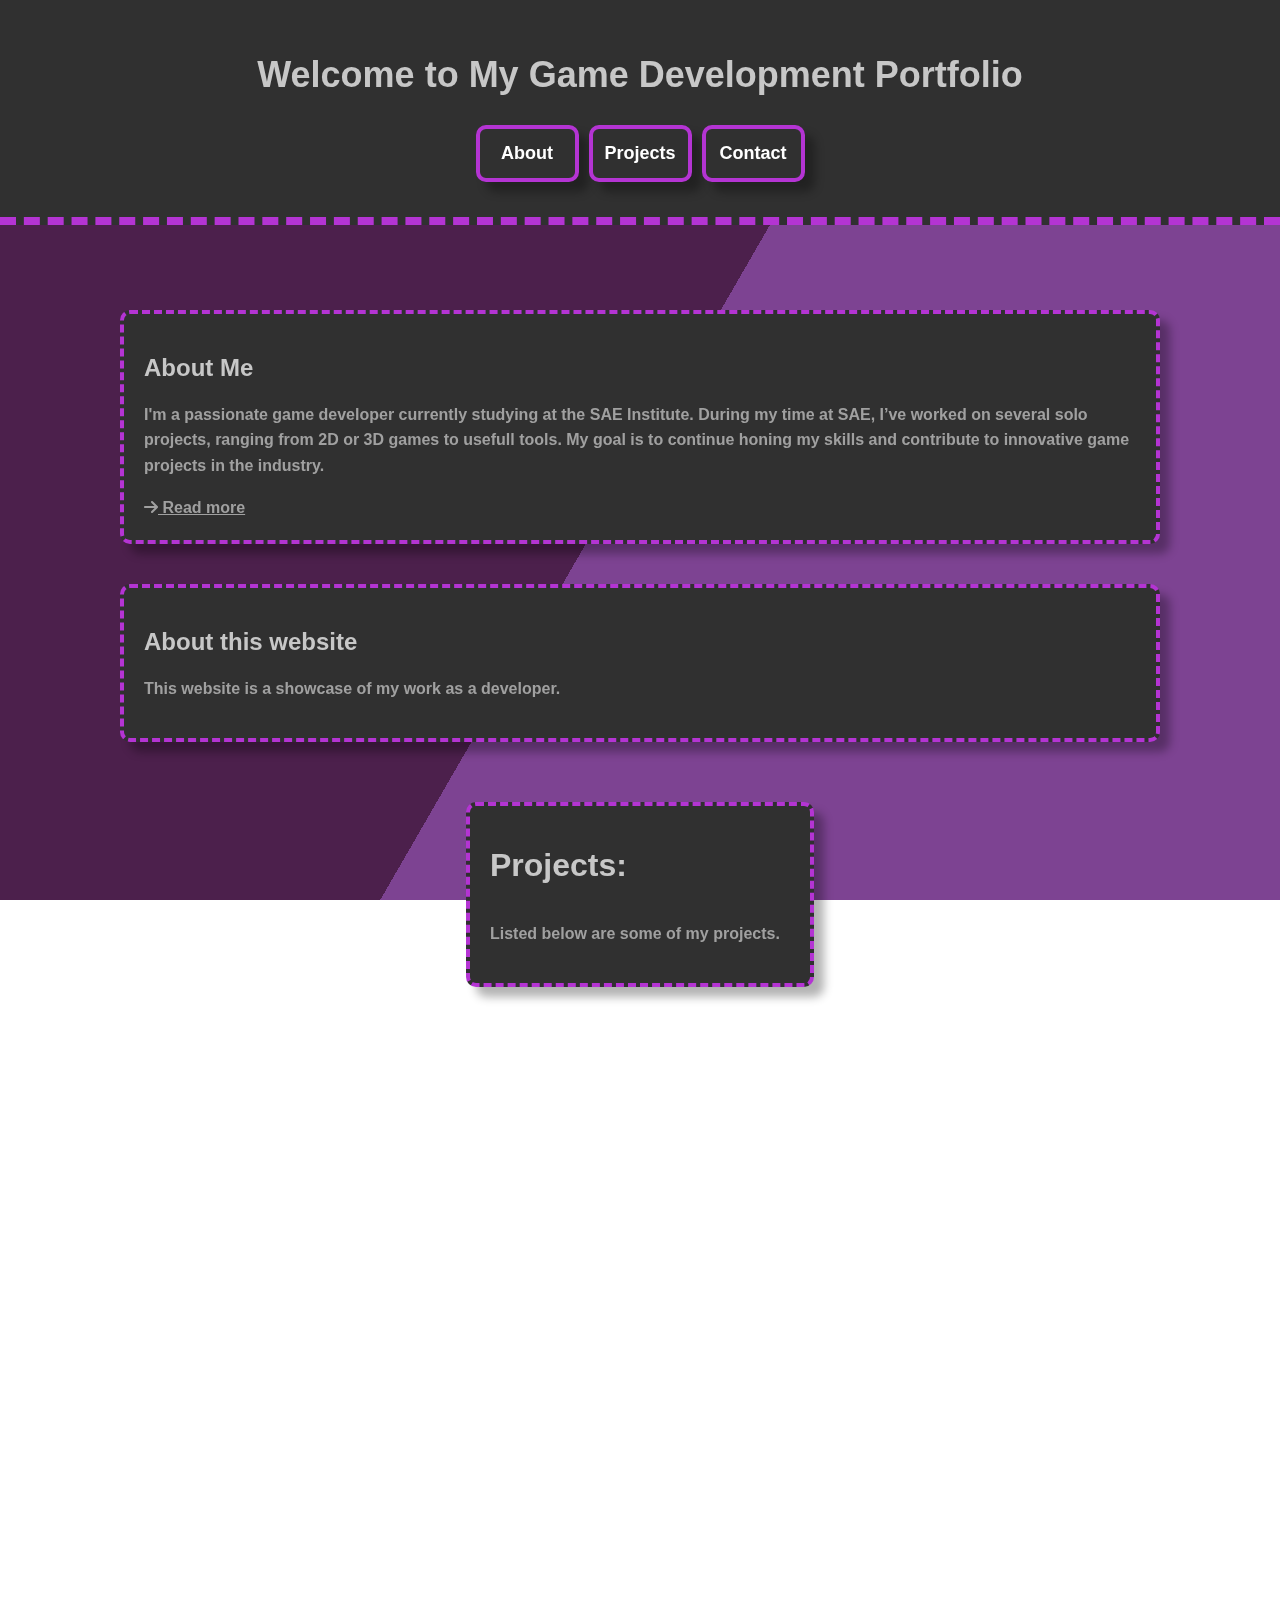
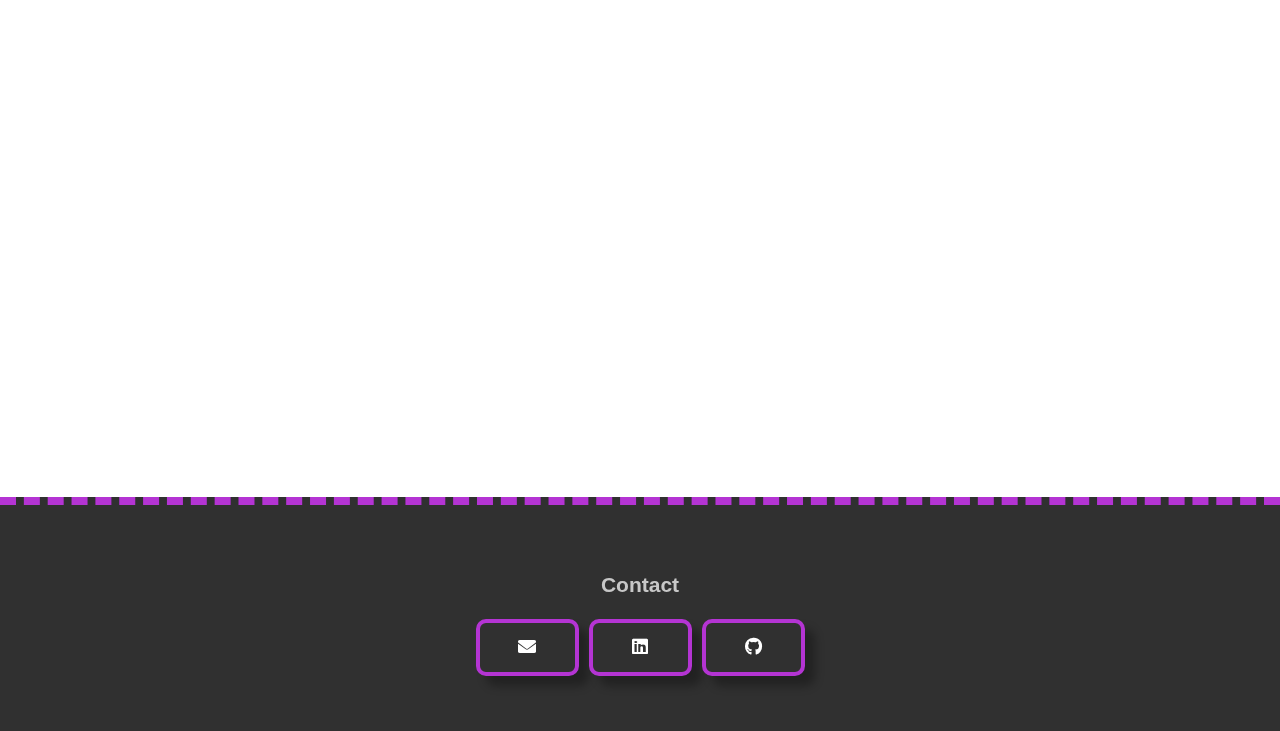
<file: index.html>
<!DOCTYPE html>
<html lang="en">
<script src="script.js"></script>

<div class="bg"></div>
<div class="bg bg2"></div>
<div class="bg bg3"></div>

<body>
    <head>
        <meta charset="UTF-8">
        <meta name="viewport" content="width=device-width, initial-scale=1.0">
        <meta name="description" content="My portfolio showcasing my game development projects.">
        <title>My Game Development Portfolio</title>
        <link rel="stylesheet" href="styles/root-style.css">
        <link rel="stylesheet" href="styles/normal_style.css">
        <link rel="stylesheet" href="styles/project_style.css">
        <link rel="stylesheet" href="styles/interactable_Elements_style.css">
        <link rel="stylesheet" href="https://cdnjs.cloudflare.com/ajax/libs/font-awesome/6.0.0-beta3/css/all.min.css">
        <link rel="stylesheet" href="styles/background.css">
        
        <link rel="stylesheet" href="test.css">
        <style>
            html {
                scroll-behavior: smooth;
            }
        </style>
    </head>
        <main>
            <header>
                <h1>Welcome to My Game Development Portfolio</h1>
                
                <div class="button-container">
                    <a href="#about" class="button-link">About</a>
                    <a href="#projects" class="button-link">Projects</a>
                    <a href="#contact" class="button-link">Contact</a>
                </div>
            </header>

            <section id="about">
                <div class="text-box">
                    <h2>About Me</h2>
                    <p>I'm a passionate game developer currently studying at the SAE Institute.
                    During my time at SAE, I’ve worked on several solo projects, ranging from 2D or 3D games to usefull tools.
                    My goal is to continue honing my skills and contribute to innovative game projects in the industry.</p>
                    <a href="about-me.html"><i class="fa-solid fa-arrow-right"></i> Read more</a>
                </div>
                
                <div class="text-box">
                    <h2>About this website</h2>
                    <p>This website is a showcase of my work as a developer.</a>
                </div>
            </section>

            <div class="project">
                <h1>Projects:</h1>
                <p>Listed below are some of my projects.</p>
            </div>
            
            <section id="projects">
                <div class="project">
                    <h3>This website</h3>
                    <p>Using basic HTML, CSS and Javascript i created this website. Its a page for me to show my work to the world and get people to know me.</p>
                </div>

                <div class="project">
                    <h3>Reaction Game: Simon says (TBA)</h3>
                    <p>This game is being developed using Lua, featuring an simon says like game. 
                        It was built specifically for the PlayData console.</p>
                    
                    <div class="button-container">
                        <a href="https://github.com/LukasRuee/SimonSays" target="_blank" class="button-link"><i class="fa-brands fa-github"></i></a>
                        <!-- Add more button links here if needed -->
                    </div>
                </div>
                
                <div class="project">
                    <h3>Endless Runner: Hot Score</h3>
                    <div class="image-container">
                        <img src="images/hot-score.JPG" alt="Project Image">
                    </div>
                    <p>This game was made for the 29th ScoreJam. Its an endless runner made in Unity with a online leaderboard</p>
                    <div class="button-container">
                        <a href="https://dionysusentertainment.itch.io/hot-score" target="_blank" class="button-link"><i class="fa-brands fa-itch-io"></i></a>
                        <a href="https://github.com/LukasRuee/Hot-Score" target="_blank" class="button-link"><i class="fa-brands fa-github"></i></a>
                    </div>
                </div>
                
                <div class="project">
                    <h3>GitLab Issue tool</h3>
                    <img src="images/issue-tracker.JPG">
                    <p>The tool was made for in unity to provide users a built-in method to document or manage gitlab issues</p>
                    <a href="https://github.com/LukasRuee/GitLabXTension" target="_blank" class="button-link"><i class="fa-brands fa-github"></i></a>
                </div>
            </section>
        </body>
        
    <footer>
        <section id="contact">
            <h2>Contact</h2>
            <div class="button-container">
                <a href="mailto:lukas.rueegsegger@gmx.ch" class="button-link"><i class="fa-solid fa-envelope"></i></a>
                <a href="https://www.linkedin.com/in/lukas-r%C3%BCegsegger/" target="_blank" class="button-link"><i class="fa-brands fa-linkedin"></i></a>
                <a href="https://github.com/LukasRuee" target="_blank" class="button-link"> <i class="fa-brands fa-github"></i></a>
            </div>
        </section>
    </footer>
</main>
</html>
</file>
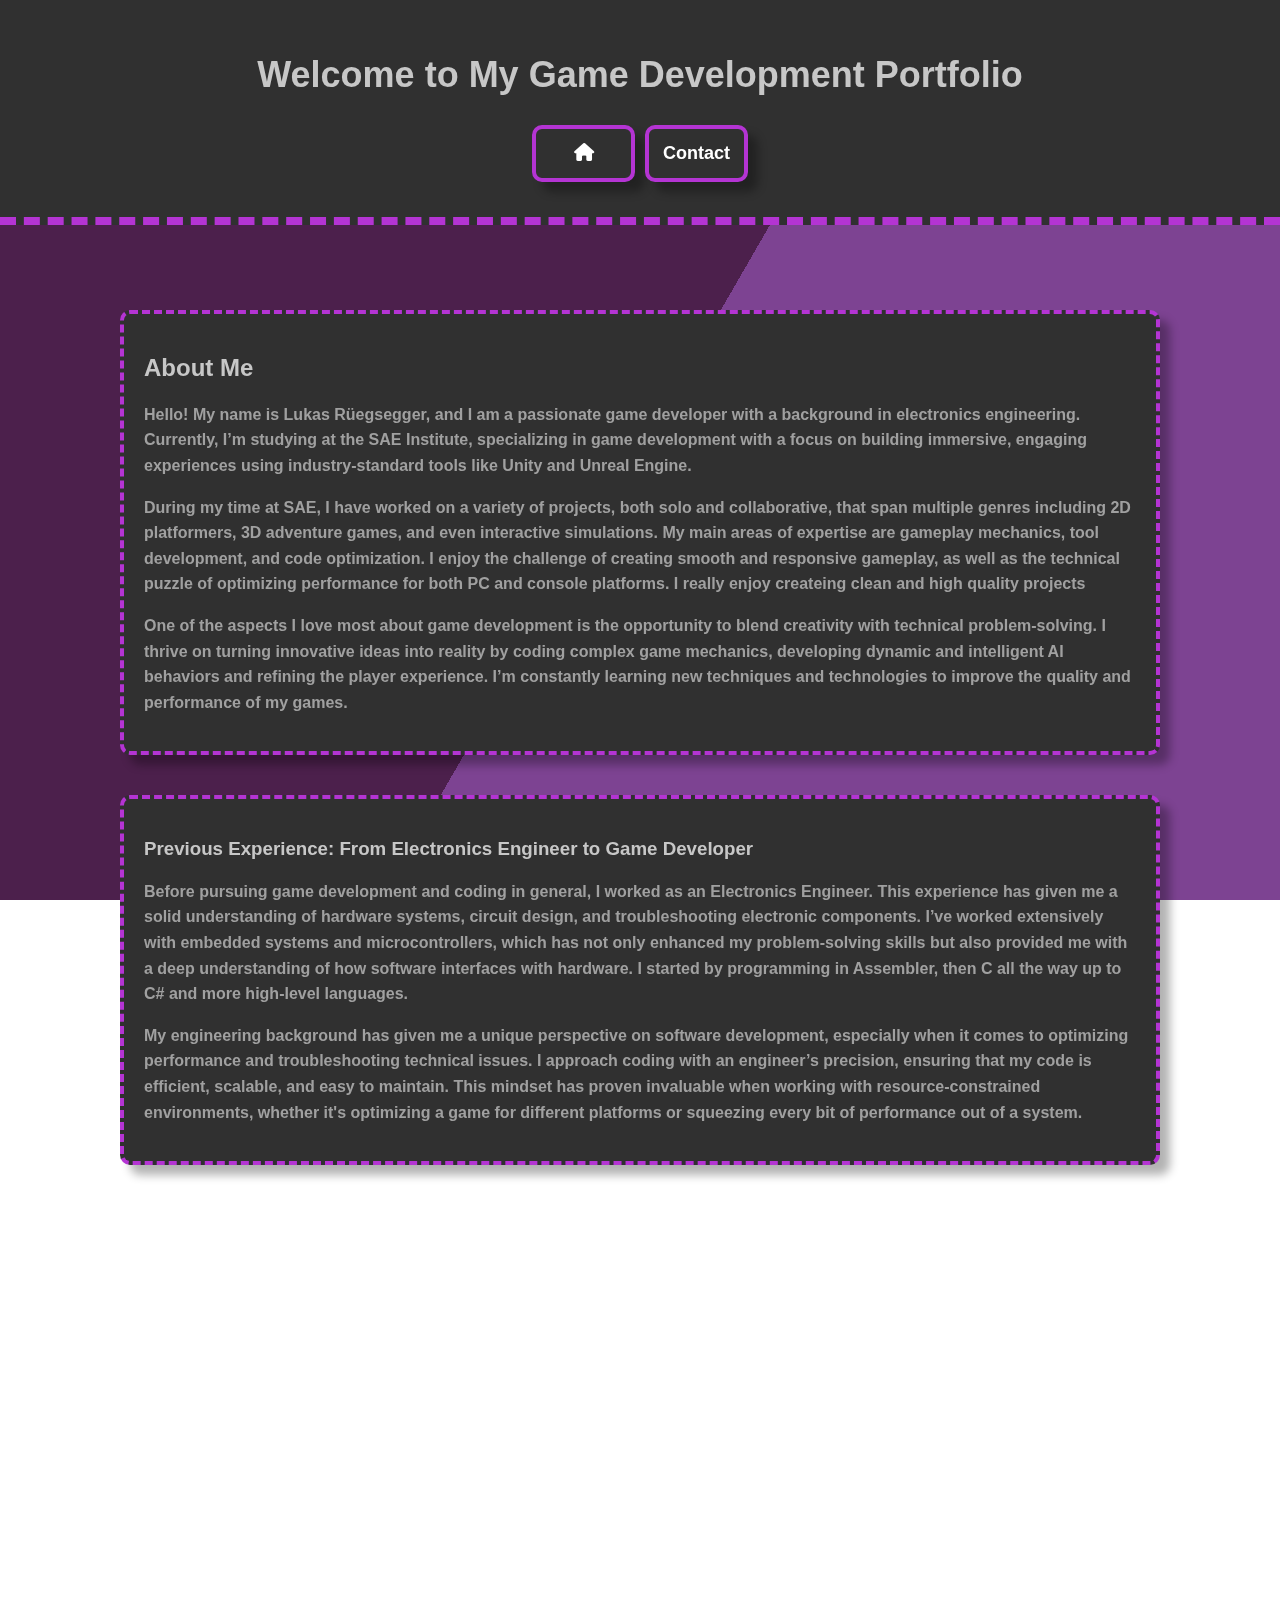
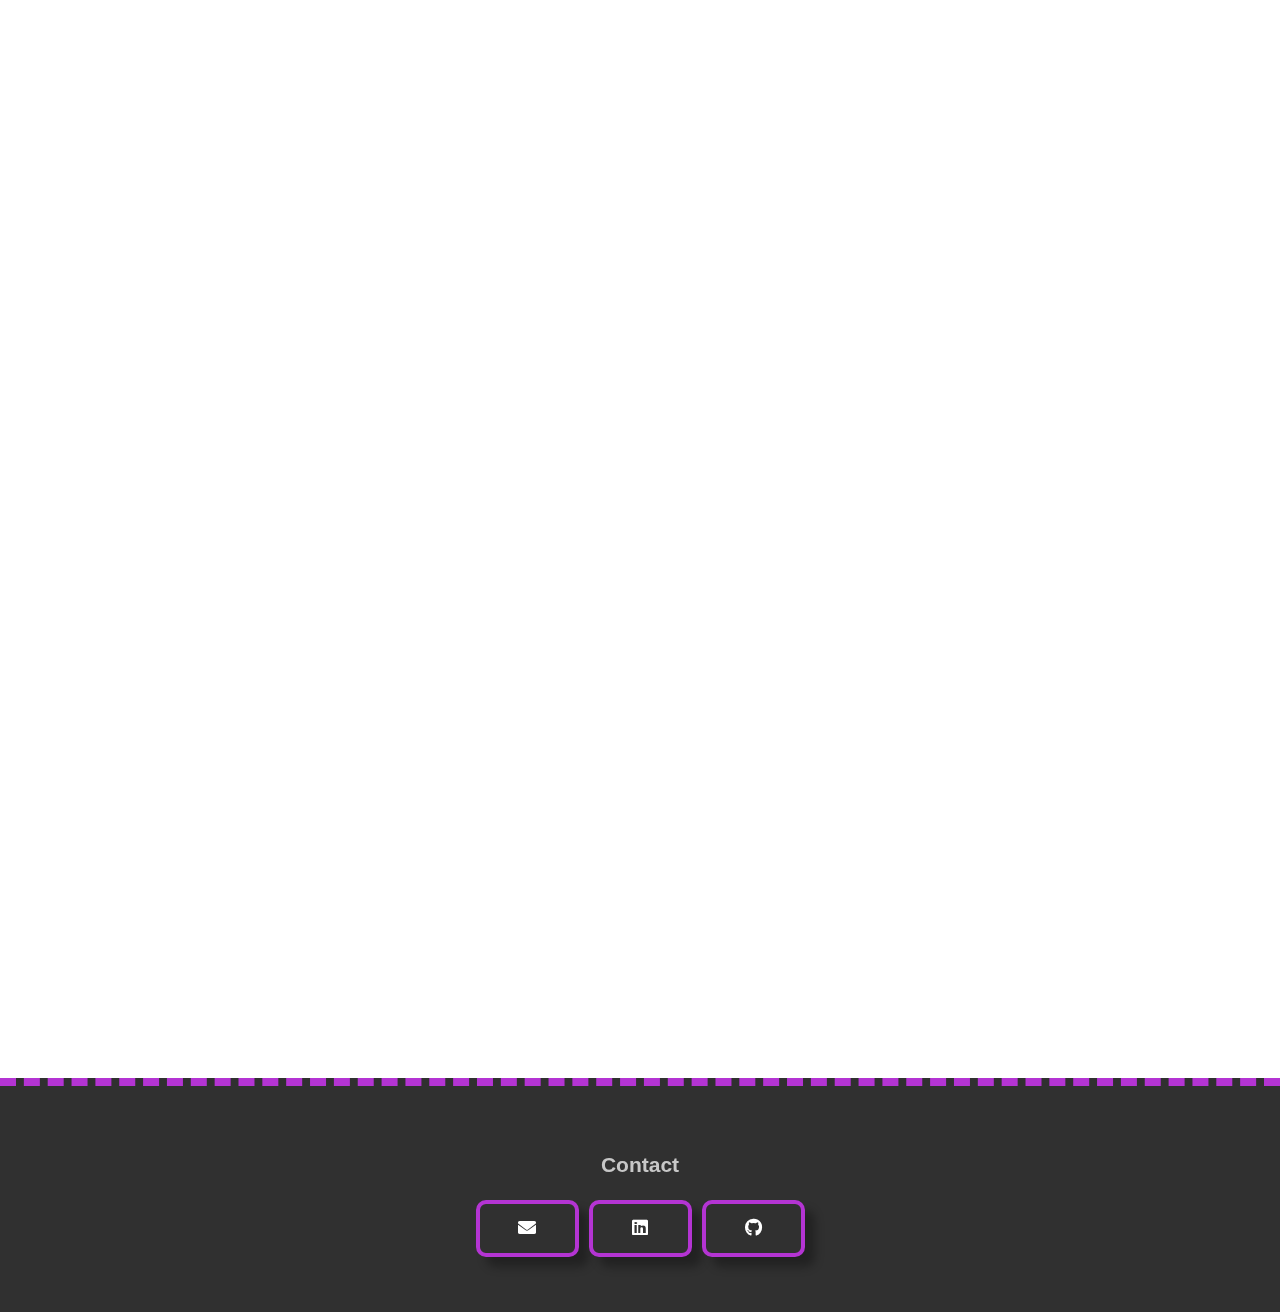
<file: about-me.html>
<!DOCTYPE html>
<html lang="en">
<script src="script.js"></script>

    <head>
        <meta charset="UTF-8">
        <meta name="viewport" content="width=device-width, initial-scale=1.0">
        <meta name="description" content="My portfolio showcasing my game development projects.">
        <title>My Game Development Portfolio</title>
        <link rel="stylesheet" href="styles/root-style.css">
        <link rel="stylesheet" href="styles/normal_style.css">
        <link rel="stylesheet" href="styles/project_style.css">
        <link rel="stylesheet" href="styles/background.css">
        <link rel="stylesheet" href="styles/interactable_Elements_style.css">
        <link rel="stylesheet" href="https://cdnjs.cloudflare.com/ajax/libs/font-awesome/6.0.0-beta3/css/all.min.css">
        
        <style>
            html {
                scroll-behavior: smooth;
            }
        </style>
    </head>

    <header>
        <h1>Welcome to My Game Development Portfolio</h1>
        <div class="button-container">
            <a href="index.html" class="button-link"><i class="fas fa-home"></i></a>
            <a href="#contact" class="button-link">Contact</a>
        </div>
    </header>

    <body>
        <main>
            <div class="bg"></div>
            <div class="bg bg2"></div>
            <div class="bg bg3"></div>
            <section>
                <div class="text-box">
                    <h2>About Me</h2>
                    <p>Hello! My name is Lukas Rüegsegger, and I am a passionate game developer with a background in electronics engineering.
                        Currently, I’m studying at the SAE Institute, specializing in game development with a focus on building immersive,
                        engaging experiences using industry-standard tools like Unity and Unreal Engine.</p>
                
                    <p>During my time at SAE, I have worked on a variety of projects, both solo and collaborative,
                        that span multiple genres including 2D platformers, 3D adventure games, and even interactive simulations.
                        My main areas of expertise are gameplay mechanics, tool development, and code optimization.
                        I enjoy the challenge of creating smooth and responsive gameplay, as well as the technical puzzle of
                        optimizing performance for both PC and console platforms. I really enjoy createing clean and high quality projects</p>
                
                    <p>One of the aspects I love most about game development is the opportunity to blend creativity with technical problem-solving.
                        I thrive on turning innovative ideas into reality by coding complex game mechanics, developing dynamic and
                        intelligent AI behaviors and refining the player experience. I’m constantly learning new techniques and technologies
                        to improve the quality and performance of my games.</p>
                </div>
                <div class="text-box">
                    <h3>Previous Experience: From Electronics Engineer to Game Developer</h3>
                    <p>Before pursuing game development and coding in general, I worked as an Electronics Engineer. This experience has given me a solid
                        understanding of hardware systems, circuit design, and troubleshooting electronic components. I’ve worked extensively with
                        embedded systems and microcontrollers, which has not only enhanced my problem-solving skills but also provided me with a
                        deep understanding of how software interfaces with hardware. I started by programming in Assembler, then C all the way up to C# and more
                        high-level languages.</p>
                
                    <p>My engineering background has given me a unique perspective on software development, especially when it comes to
                        optimizing performance and troubleshooting technical issues. I approach coding with an engineer’s precision,
                        ensuring that my code is efficient, scalable, and easy to maintain. This mindset has proven invaluable when working with
                        resource-constrained environments, whether it's optimizing a game for different platforms or squeezing every bit of
                        performance out of a system.</p>
                </div>
                <div class="text-box">
                    <h3>Skills and Technologies</h3>
                    <p>Here are some of the programming languages, tools, and frameworks I use:</p>

                    <h4>Languages</h4>
                    <ul class="tech-list">
                        <li>Assembler</li>
                        <li>C</li>
                        <li>C++</li>
                        <li>C# (primarily for Unity)</li>
                        <li>Lua</li>
                        <li>HTML, CSS & JavaScript (for web-based games and interactive experiences)</li>
                    </ul>
                    <h4>Tools</h4>
                    <ul class="tech-list">
                        <li>Unity</li>
                        <li>Unreal Engine 5</li>
                        <li>Visual Studio</li>
                        <li>STM32</li>
                        <li>Arduino</li>
                    </ul>
                
                    <p>In addition to my programming skills, I’m proficient in using tools like Git for version control.
                        I’ve also worked with Blender and Aseprite for asset creation and animation integration into my games,¨
                        allowing me to handle both the technical and artistic sides of game development.</p>
                </div>
                <div class="text-box">
                    <h3>My Journey as a Game Developer</h3>
                    <p>My journey in game development started as a hobby while I was still working as an electronics engineer.
                        I started experimenting with simple 2D game engines and quickly fell in love with the creative process.
                        From there, I transitioned into learning more complex game engines like Unity and Unreal Engine.
                        Over the years, I’ve been refining my skills by working on a wide range of projects — 
                        everything from Tetris on a ST microcontroller with an simple monochrom-display up to entries to larger, 
                        more complex game prototypes and game jams.</p>
                
                    <p>One of my proudest achievements is a 3D adventure game prototype I developed, where I focused on creating realistic AI 
                        behaviors and a highly interactive game environment. This project not only sharpened my programming skills 
                        but also taught me a lot about complex systems, unmanaged code structures, and more. As I continue my 
                        education at SAE Institute, I’m eager to take on more ambitious projects and push the boundaries of what 
                        I can create.</p>
                </div>
                <div class="text-box">
                    <h3>Future Goals</h3>
                    <p>Looking ahead, my goal is to contribute to innovative game projects in the industry, 
                        either by joining a game studio or continuing to develop indie projects. 
                        I’m particularly interested in exploring the realms of virtual reality (VR) and augmented reality (AR), 
                        as I believe these platforms represent the future of immersive gaming experiences. 
                        I’m also passionate about multiplayer game development, and I plan to further enhance my skills in network 
                        programming and server-client architectures.</p>
                
                    <p>In the short term, I’m focused on completing my studies at SAE Institute and expanding my portfolio 
                        with more complex projects. Some of my prototypes will soon be available on my GitHub, sharing my work
                        as a basis for others. I’m excited to share these projects with the world and showcase the depth and breadth 
                        of my game development skills.</p>
                </div>
            </section>
        </main>
</body>

<footer>
    <section id="contact">
        <h2>Contact</h2>
        <div class="button-container">
            <a href="mailto:lukas.rueegsegger@gmx.ch" class="button-link"><i class="fa-solid fa-envelope"></i></a>
            <a href="https://www.linkedin.com/in/lukas-r%C3%BCegsegger/" target="_blank" class="button-link"><i class="fa-brands fa-linkedin"></i></a>
            <a href="https://github.com/LukasRuee" target="_blank" class="button-link"> <i class="fa-brands fa-github"></i></a>
        </div>
    </section>
</footer>

</html>
</file>
<file: styles/root-style.css>
:root {
    --background-color:rgb(48, 48, 48);

    --highlight-bright-color:#f2bfff;
    --highlight-dark-color:#b434d3;
    
    --text-bright-color:#c7c7c7;
    --text-dark-color:#a0a0a0;
    
    --box-shadow-bright-color:#c7c7c7;
    --box-shadow-dark-color:#a0a0a0;
    
    --box-shadow: (10px 10px 10px rgba(0, 0, 0, 0.3));
    
    font-family: 'Roboto', sans-serif;
    color: var(--text-bright-color);
}
</file>
<file: styles/normal_style.css>
/* General styling */
header {
    padding: 30px;
    margin-bottom: 75px;

    text-align: center;

    background-color: var(--background-color);
    border-bottom:8px dashed #b434d3;
    font-size: large;
}
body {
    margin: 0;
    padding: 0;
}
section{
    padding: 10px;
    margin: 10px;
}
p, a, li{
    font-weight: 700;
    line-height: 1.6;
    color: var(--text-dark-color);
}

/* Box styling */
.text-box, .project{
    background-color: var(--background-color);
    box-shadow: 10px 10px 10px rgba(0, 0, 0, 0.3);
    width: 80%;
    border-radius: 10px;
    padding: 20px;
    margin: 0 auto 40px auto;
    border: 4px dashed #b434d3; 
    
    opacity: 0; 
    transform: translateY(25px); 
    transition: opacity 1s ease-out, transform 1s ease-out, box-shadow 1s ease-out;
}

.text-box.in-view, .project.in-view {
    opacity: 1;
    transform: translateY(0); 
}

.project:hover, .text-box:hover{
    transform: translateY(-2.5px);
    animation: glow linear 3s infinite;
    box-shadow: 10px 10px 10px rgba(0, 0, 0, 0.3);
    transition: transform 0.5s ease-out, box-shadow 0.5s ease-out;
}

@keyframes glow { 
    0% {  
        border-color:var(--highlight-dark-color);
        box-shadow: 10px 10px 10px rgba(0, 0, 0, 0.3);
    }
    50% { 
        border-color:var(--highlight-bright-color);
        box-shadow: 15px 15px 15px rgba(0, 0, 0, 0.5);
    }
    100% { 
        border-color:var(--highlight-dark-color);
        box-shadow: 10px 10px 10px rgba(0, 0, 0, 0.3);
    }
}

/* Footer styling */
footer {
    padding: 30px;
    border-top:8px dashed #b434d3;
    text-align: center; 
    font-size: 14px;
    background-color: var(--background-color);
}
</file>
<file: styles/project_style.css>
/* Styling for projects section */
#projects {
    display: flex;
    flex-wrap: wrap;
}

.project {
    display: flex; /* Make sure this is set */
    flex-direction: column;
    max-width: 300px;
    min-width: 100px;
}

.project a {
    margin: 0 auto; 
}

.project h3{
    align-self: center;
    text-align: center;
    font-size: x-large;
    height: 2lh;
}

.image-container {
    position: relative;
    width: 100%;
    overflow: hidden;
}
.project img {
    width: 100%;
    height: auto;
    display: block;
    cursor: zoom-in;
    transition: transform 0.3s ease, opacity 0.3s ease;
    object-fit: cover;
    mask-image: linear-gradient(to bottom, rgba(0, 0, 0, 1) 0%, rgba(0, 0, 0, 0) 100%);
    -webkit-mask-image: linear-gradient(to bottom, rgba(0, 0, 0, 1) 0%, rgba(0, 0, 0, 0) 100%);
}

.image-container::before {
    content: "";
    position: absolute;
    top: 0;
    left: 0;
    width: 100%;
    height: 100%;
    background: linear-gradient(to bottom, rgba(0, 0, 0, 0.5), rgba(0, 0, 0, 0));
    pointer-events: none;
    transition: opacity 0.3s ease;
    z-index: 1;
}

.project img.fullscreen {
    position: fixed;
    top: 0;
    left: 0;
    width: 100vw;
    height: 100vh;
    object-fit: contain;
    z-index: 1000;
    cursor: zoom-out;
    mask-image: none;
    -webkit-mask-image: none;
}

.project img.fullscreen + .image-container::before {
    display: none;
}
</file>
<file: styles/interactable_Elements_style.css>
.button-container {
    display: flex;
    flex-wrap: nowrap;
    justify-content: center; 

    margin-top: auto;
    margin-top: auto;
}

.button-link {
    min-width: 75px;
    min-height: 25px;

    color: white;
    font-size: large;
    background-color: var(--background-color);
    box-shadow: 10px 10px 10px rgba(0, 0, 0, 0.3);

    display: inline-block;
    text-align: center;
    text-decoration: none;
    
    padding: 10px;
    margin: 5px;

    border-radius: 10px; 
    border: 4px solid #b434d3; 
    transition: transform 0.5s;
}

.button-link:hover {
    transform: translateY(-1px);
    animation: button-glow linear 2s infinite;
    transition: transform 0.5s ease-out, box-shadow 0.5s ease-out;
}

@keyframes button-glow { 
    0% { 
        border-color:#b434d3;
        box-shadow: 10px 10px 10px rgba(0, 0, 0, 0.3);
    }
    50% { 
        border-color:#f2bfff;
        box-shadow: 15px 15px 15px rgba(0, 0, 0, 0.5);
    }
    100% { 
        border-color:#b434d3;
        box-shadow: 10px 10px 10px rgba(0, 0, 0, 0.3);
    }
}
</file>
<file: styles/background.css>
.bg, .bg2, .bg3 {
    will-change: transform;
    background-attachment: fixed;
    bottom:0;
    left:-50%;
    opacity:.5;
    position:fixed;
    right:-50%;
    top:0;
    z-index:-1;
}

.bg {
    animation:slide 20s ease-in-out infinite alternate;
    background-image: linear-gradient(-60deg, rgb(106, 40, 130) 50%, rgb(50, 0, 50) 50%);
}
.bg2 {
    animation-direction:alternate-reverse;
    animation-duration:15s;
}

.bg3 {
    animation-duration:25s;
}

@keyframes slide {
    0% {
        transform:translateX(-25%);
    }
    100% {
        transform:translateX(25%);
    }
}
</file>
<file: test.css>
.project-title{
    text-align: center;
    font-size: xx-large;
    
    opacity: 0; 
    transform: translateY(25px); 
    transition: opacity 1s ease-out, transform 1s ease-out, box-shadow 1s ease-out;
}
.project-title.in-view {
    opacity: 1;
    transform: translateY(0); 
}
</file>
